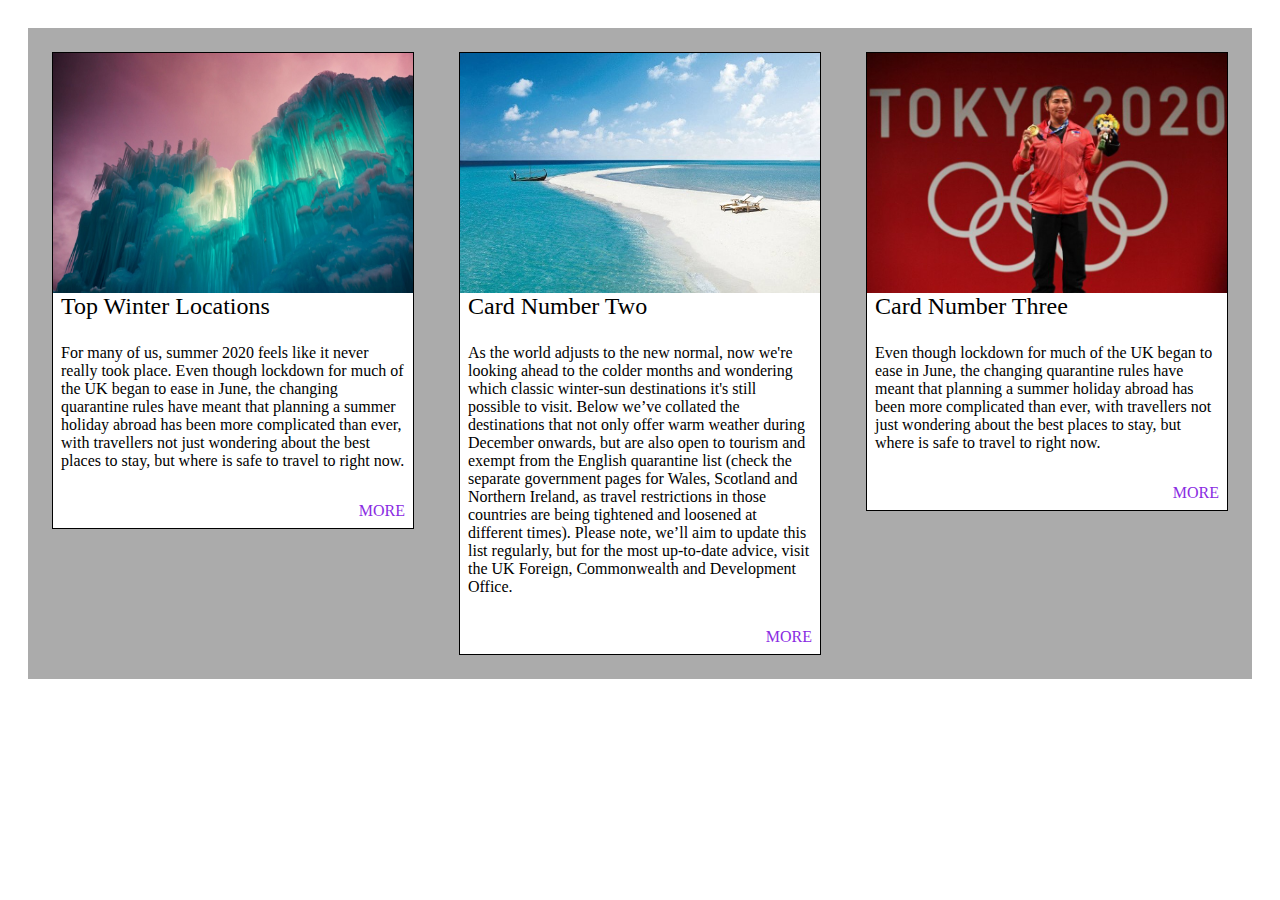
<file: HTML1/index.html>
<!DOCTYPE html>
<html lang="en">
<head>
  <meta charset="UTF-8">
  <meta name="viewport" content="width=device-width, initial-scale=1.0">
  <title>Zettabyte Test - HTML</title>
  <link rel="stylesheet" href="./style.css">
</head>
<body>
  <div class="container" id="home">
    <div class="card">
      <img src="./images/winter1.jpg" width="360" height="240" >
      <div class="card-title">
        Top Winter Locations
      </div>
      <div class="card-description">
        <p>
          For many of us, summer 2020 feels like it never really took place. 
          Even though lockdown for much of the UK began to ease in June, 
          the changing quarantine rules have meant that planning a summer holiday
          abroad has been more complicated than ever, with travellers not just
          wondering about the best places to stay, but where is safe to travel to
          right now.
        </p>
      </div>
      <span class="button-modal">
        <a href="#winter">MORE</a>
      </span>
    </div>
    <div class="card">
      <img src="./images/maldives.jpg" width="360" height="240" >
      <div class="card-title">
        Card Number Two
      </div>
      <div class="card-description">
        <p>
          As the world adjusts to the new normal, now we're looking ahead to the
          colder months and wondering which classic winter-sun destinations it's
          still possible to visit. Below we’ve collated the destinations that not
          only offer warm weather during December onwards, but are also open to 
          tourism and exempt from the English quarantine list (check the separate 
          government pages for Wales, Scotland and Northern Ireland, as travel 
          restrictions in those countries are being tightened and loosened at 
          different times). Please note, we’ll aim to update this list regularly,
          but for the most up-to-date advice, visit the UK Foreign, Commonwealth 
          and Development Office.
        </p>
      </div>
      <span class="button-modal">
        <a href="#modal2">MORE</a>
      </span>
    </div>
    <div class="card">
      <img src="./images/olympic.jpg" width="360" height="240" >
      <div class="card-title">
        Card Number Three
      </div>
      <div class="card-description">
        <p>
          Even though lockdown for much of the UK began to ease in June, 
          the changing quarantine rules have meant that planning a summer holiday
          abroad has been more complicated than ever, with travellers not just
          wondering about the best places to stay, but where is safe to travel to
          right now.
        </p>
      </div>
      <span class="button-modal">
        <a href="#modal3">MORE</a>
      </span>
    </div>

  </div>

  <div class="modal" id="winter">
    <h3>Top Winter Locations</h3>
    <img src="./images/winter1.jpg" width="360" height="240" >
    <p>
      For many of us, summer 2020 feels like it never really took place. 
      Even though lockdown for much of the UK began to ease in June, 
      the changing quarantine rules have meant that planning a summer holiday
      abroad has been more complicated than ever, with travellers not just
      wondering about the best places to stay, but where is safe to travel to
      right now.
    </p>
    <p>
      As the world adjusts to the new normal, now we're looking ahead to the
      colder months and wondering which classic winter-sun destinations it's
      still possible to visit. Below we’ve collated the destinations that not
      only offer warm weather during December onwards, but are also open to 
      tourism and exempt from the English quarantine list (check the separate 
      government pages for Wales, Scotland and Northern Ireland, as travel 
      restrictions in those countries are being tightened and loosened at 
      different times). Please note, we’ll aim to update this list regularly,
      but for the most up-to-date advice, visit the UK Foreign, Commonwealth 
      and Development Office.
    </p>
    <span class="button-close"><a href="#home">&times;</a></span>
  </div>
  
  <div class="modal" id="modal2">
    <h3>Top Winter Locations</h3>
    <img src="./images/maldives.jpg" width="360" height="240" >
    <p>
      Lorem Ipsum is simply dummy text of the printing and typesetting industry.
      Lorem Ipsum has been the industry's standard dummy text ever since the 
      1500s, when an unknown printer took a galley of type and scrambled it to
      make a type specimen book. It has survived not only five centuries, but 
      also the leap into electronic typesetting, remaining essentially unchanged. 
      It was popularised in the 1960s with the release of Letraset sheets containing
      Lorem Ipsum passages, and more recently with desktop publishing software like
      Aldus PageMaker including versions of Lorem Ipsum.
    </p>
    <p>
      As the world adjusts to the new normal, now we're looking ahead to the
      colder months and wondering which classic winter-sun destinations it's
      still possible to visit. Below we’ve collated the destinations that not
      only offer warm weather during December onwards, but are also open to 
      tourism and exempt from the English quarantine list (check the separate 
      government pages for Wales, Scotland and Northern Ireland, as travel 
      restrictions in those countries are being tightened and loosened at 
      different times). Please note, we’ll aim to update this list regularly,
      but for the most up-to-date advice, visit the UK Foreign, Commonwealth 
      and Development Office.
    </p>
    <span class="button-close"><a href="#home">&times;</a></span>
  </div>
  
  <div class="modal" id="modal3">
    <h3>Top Winter Locations</h3>
    <img src="./images/olympic.jpg" width="360" height="240" >
    <p>
      For many of us, summer 2020 feels like it never really took place. 
      Even though lockdown for much of the UK began to ease in June, 
      the changing quarantine rules have meant that planning a summer holiday
      abroad has been more complicated than ever, with travellers not just
      wondering about the best places to stay, but where is safe to travel to
      right now.
    </p>
    <p>
      As the world adjusts to the new normal, now we're looking ahead to the
      colder months and wondering which classic winter-sun destinations it's
      still possible to visit. Below we’ve collated the destinations that not
      only offer warm weather during December onwards, but are also open to 
      tourism and exempt from the English quarantine list (check the separate 
      government pages for Wales, Scotland and Northern Ireland, as travel 
      restrictions in those countries are being tightened and loosened at 
      different times). Please note, we’ll aim to update this list regularly,
      but for the most up-to-date advice, visit the UK Foreign, Commonwealth 
      and Development Office.
    </p>
    <span class="button-close"><a href="#home">&times;</a></span>
  </div>
</body>
</html>
</file>
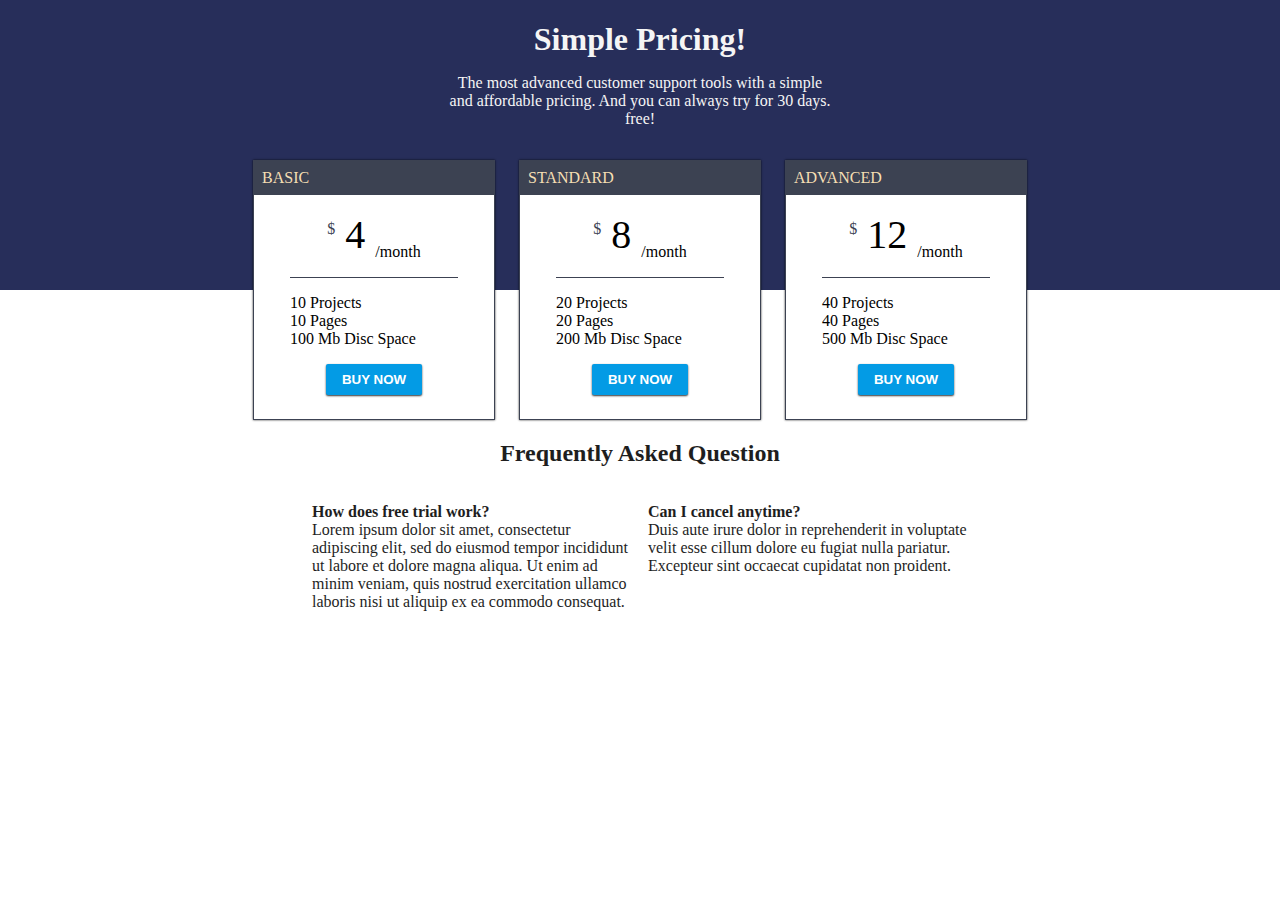
<file: HTML2/index.html>
<!DOCTYPE html>
<html lang="en">
<head>
  <meta charset="UTF-8">
  <meta name="viewport" content="width=device-width, initial-scale=1.0">
  <title>HTML Test 2</title>
  <link rel="stylesheet" href="style.css">
</head>
<body>
  <header>
    <h1>Simple Pricing!</h1>
    <p>
      The most advanced customer support tools with a simple and affordable pricing.
      And you can always try for 30 days. free!
    </p>
  </header>
  <main>
    <section>
      <div class="card-title">BASIC</div>
      <div class="card-price">
        4
      </div>
      <div class="card-stats">
        10 Projects<br>
        10 Pages<br>
        100 Mb Disc Space
      </div>
      <button onclick="alert('Success!')">BUY NOW</button>
    </section>
    <section>
      <div class="card-title">STANDARD</div>
      <div class="card-price">
        8
      </div>
      <div class="card-stats">
        20 Projects<br>
        20 Pages<br>
        200 Mb Disc Space
      </div>
      <button onclick="alert('Success!')">BUY NOW</button>
    </section>
    <section>
      <div class="card-title">ADVANCED</div>
      <div class="card-price">
        12
      </div>
      <div class="card-stats">
        40 Projects<br>
        40 Pages<br>
        500 Mb Disc Space
      </div>
      <button onclick="alert('Success!')">BUY NOW</button>
    </section>
  </main>
  <footer>
    <h2>
      Frequently Asked Question
    </h2>
    <p>
      <b>How does free trial work?</b><br>
      Lorem ipsum dolor sit amet, consectetur adipiscing elit, sed do eiusmod 
      tempor incididunt ut labore et dolore magna aliqua. Ut enim ad minim veniam,
      quis nostrud exercitation ullamco laboris nisi ut aliquip ex ea commodo
      consequat.
    </p>
    <p>
      <b>Can I cancel anytime?</b><br>
      Duis aute irure dolor in reprehenderit in voluptate velit esse cillum dolore
      eu fugiat nulla pariatur. Excepteur sint occaecat cupidatat non proident.
    </p>
  </footer>
</body>
</html>
</file>
<file: HTML1/style.css>
body {
  padding: 20px;
}

.container {
  display: flex;
  justify-content: space-between;
  align-items: flex-start;
  padding: 24px;
  background-color: rgba(150, 150, 150, .8);
}
.card {
  display: flex;
  flex-direction: column;
  flex-basis: 320px;
  flex-grow: 0;
  background-color: white;
  border: 1px solid black;
}
.card-title {
  font-family: Calibri, serif;
  font-size: 24px;
  padding: 0 8px;
}
.card-photo {
  flex-basis: 100%;
  aspect-ratio: 0.6;
  object-fit: cover;
}
.card-description {
  padding: 8px;
}
.button-modal {
  text-align: right;
  padding: 8px;
}
.button-modal a {
  text-decoration: none;
  color: blueviolet;
  font-family: Calibri;
}

.modal {
  display: none;
}
.modal:target {
  display: initial;
  flex-direction: column;
  position: absolute;
  top: 0;
  width: 80%;
  margin: 5vw 10vw;
  padding: 24px;
  font-size: 24px;
  border: 1px solid blueviolet;
  background-color: rgba(200, 200, 0, .9);
}
.modal img {
  float: left;
  margin-right: 16px;
  margin-bottom: 16px;
}
.modal h3 {
  text-align: center;
  margin-block: 16px;
}
.button-close {
  position: absolute;
  right: 8px;
  top: 8px;
}
.button-close a {
  text-decoration: none;
  color: black;
  font-size: 32px;
}
</file>
<file: HTML2/style.css>
body {
  font-family: Calibri, serif;
  margin: 0;
}

header {
  display: flex;
  flex-direction: column;
  align-items: center;
  padding-bottom: 16px;
  background-color: rgb(39, 46, 90);
  color: whitesmoke;
}
header h1 {
  text-align: center;
  margin-bottom: 0;
}
header p {
  text-align: center;
  max-width: 48ch;
}
main {
  display: flex;
  justify-content: center;
  align-items: center;
  background-image: linear-gradient(rgb(39, 46, 90) 0,
  rgb(39, 46, 90) 50%,
  white 50%,
  white 100%
  );
}
section {
  display: flex;
  flex-direction: column;
  align-items: center;
  flex-basis: 240px;
  margin-inline: 12px;
  border: 1px solid rgb(60, 66, 82);
  background-color: white;
  box-shadow: 0 0 2px rgba(0, 0, 0, .8);
  transition: transform .3s ease-out;
}
.card-title {
  width: 100%;
  box-sizing: border-box;
  border-collapse: collapse;
  padding: 8px;
  background-color: rgb(60, 66, 82);
  color: wheat;
}
.card-price {
  padding: 16px;
  text-align: center;
  color: black;
  font-size: 40px;
}
.card-price::before {
  content: "$";
  vertical-align: super;
  font-size: 16px;
  color: rgb(60, 66, 82);
}
.card-price::after {
  content: "/month";
  vertical-align: sub;
  font-size: 16px;
}
.card-stats {
  width: 70%;
  border-top: 1px solid rgb(60, 66, 82) ;
  padding-block: 16px;
}
section button {
  padding: 8px 16px;
  margin-bottom: 24px;
  border: none;
  border-radius: 2px;
  font-weight: bold;
  color: white;
  background-color: rgb(3, 155, 229);
  box-shadow: 0 1px 2px rgba(0, 0, 0, .8);
}

section:hover {
  transform: scale(1.5, 1.5);
}
section:active {
  box-shadow: 0 0 8px green;
  border-color: blue;
}
section:active .card-title {
  background-color: blueviolet;
}

footer {
  display: flex;
  flex-wrap: wrap;
  justify-content: center;
  margin: 0;
  padding: 0;
  color: rgb(30, 30, 30);
}
footer h2 {
  flex-basis: 100%;
  text-align: center;
}
footer p {
  width: 25%;
  margin-inline: 8px;
}
</file>
